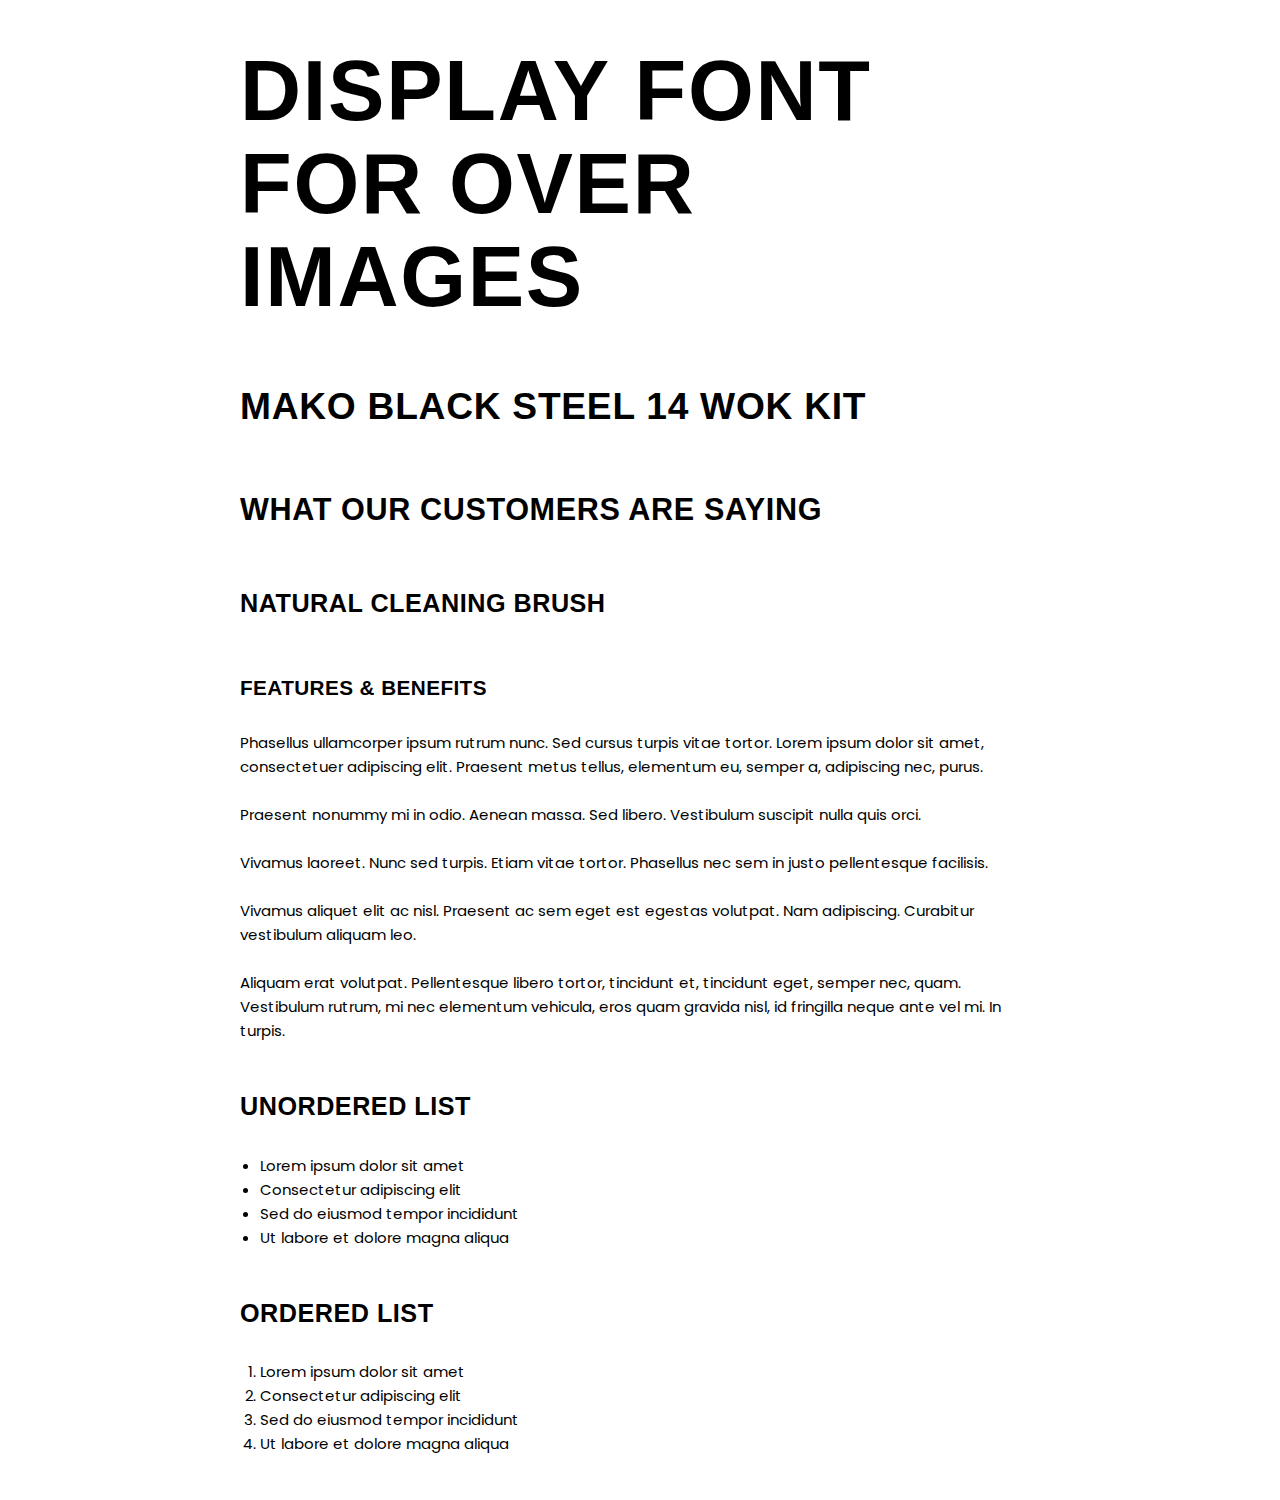
<file: cdh-styleguide-example-poppins.html>
<!DOCTYPE html>
<html lang="en">
<head>
<meta charset="UTF-8">
<meta name="viewport" content="width=device-width, initial-scale=1.0">
<title>Style Guide</title>
<!-- Google Fonts -->
<link href="https://fonts.googleapis.com/css2?family=Open+Sans:wght@400;700&&family=Poppins:wght@300;700&display=swap" rel="stylesheet">
<style>
  body {
    font-family: 'Poppins', sans-serif;
    font-size: 15px;
    line-height: 1.5rem;
    margin: 0;
    padding: 0;
  }
  
  h1, h2, h3, h4, h5, h6 {
    font-family: 'Oswald', sans-serif;
    font-weight: 700;
    margin: 0;
    padding: 24px 0 16px; /* 24px padding at the top and 16px padding at the bottom */
    text-transform: uppercase;
    letter-spacing: 0.02em;
    line-height: 1.25em;
  }
  
  h1 {
    font-size: 37.176px;
    margin-bottom: 20px;
  }

  h1.display {
    font-size: 84.648px;
    margin-bottom: 20px;
    line-height: 1.1em;
  }
  
  h2 {
    font-size: 30.603px;
    margin-bottom: 20px;
  }
  
  h3 {
    font-size: 25.192px;
    margin-bottom: 15px;
  }
  
  h4 {
    font-size: 20.739px;
    margin-bottom: 15px;
  }
  
  h5 {
    font-size: 18px;
    margin-bottom: 10px;
  }
  
  h6 {
    font-size: 16px;
    margin-bottom: 10px;
  }
  
  p {
    margin-bottom: 24px; /* 24px margin at the bottom only */
  }
  
  ul, ol {
    margin-bottom: 24px; /* 24px margin at the bottom only */
    padding-left: 20px;
  }
  
  .container {
    max-width: 800px;
    margin: 0 auto;
    padding: 20px;
  }
</style>
</head>
<body>

<div class="container">
    <h1 class="display">display font for over images</h1>
    <h1>MAKO Black Steel 14 Wok Kit</h1>
  <h2>What our customers are saying</h2>
  <h3>Natural Cleaning Brush</h3>
  <h4>Features &amp; benefits</h4>

  
 <p>Phasellus ullamcorper ipsum rutrum nunc. Sed cursus turpis vitae tortor. Lorem ipsum dolor sit amet, consectetuer adipiscing elit. Praesent metus tellus, elementum eu, semper a, adipiscing nec, purus.</p>

 <p> Praesent nonummy mi in odio. Aenean massa. Sed libero. Vestibulum suscipit nulla quis orci.</p>
    
    <p>Vivamus laoreet. Nunc sed turpis. Etiam vitae tortor. Phasellus nec sem in justo pellentesque facilisis.</p>
    
    <p> Vivamus aliquet elit ac nisl. Praesent ac sem eget est egestas volutpat. Nam adipiscing. Curabitur vestibulum aliquam leo.</p>
    
        <p> Aliquam erat volutpat. Pellentesque libero tortor, tincidunt et, tincidunt eget, semper nec, quam. Vestibulum rutrum, mi nec elementum vehicula, eros quam gravida nisl, id fringilla neque ante vel mi. In turpis.</p>
  
  <h3>Unordered List</h3>
  <ul>
    <li>Lorem ipsum dolor sit amet</li>
    <li>Consectetur adipiscing elit</li>
    <li>Sed do eiusmod tempor incididunt</li>
    <li>Ut labore et dolore magna aliqua</li>
  </ul>
  
  <h3>Ordered List</h3>
  <ol>
    <li>Lorem ipsum dolor sit amet</li>
    <li>Consectetur adipiscing elit</li>
    <li>Sed do eiusmod tempor incididunt</li>
    <li>Ut labore et dolore magna aliqua</li>
  </ol>
</div>

</body>
</html>
</file>
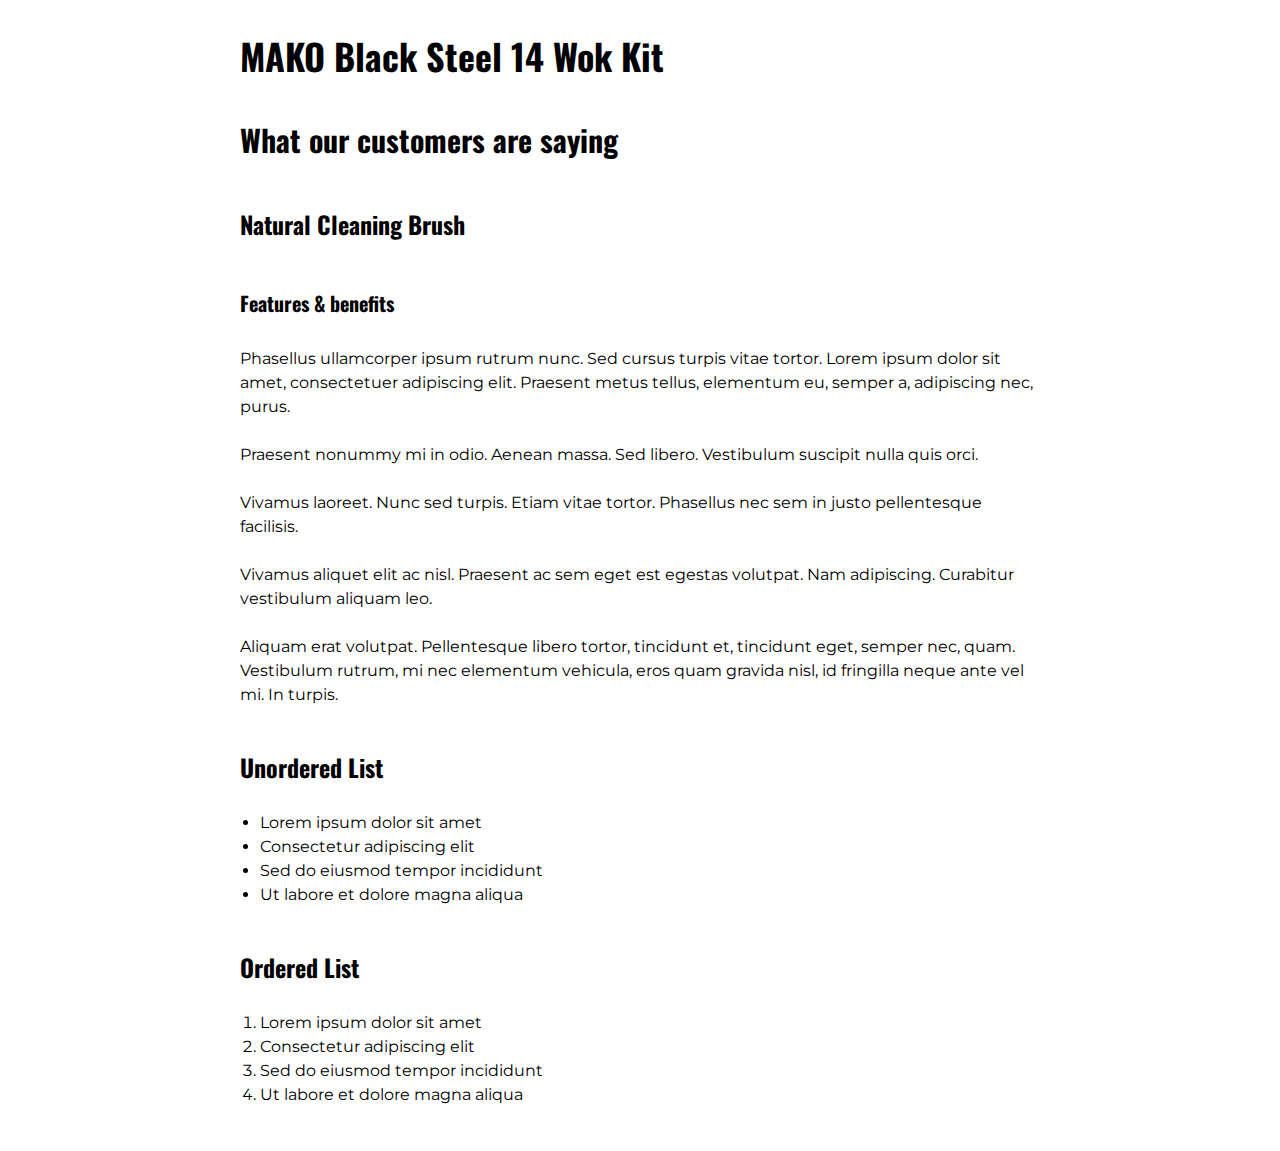
<file: cdh-styleguide-example1.html>
<!DOCTYPE html>
<html lang="en">
<head>
<meta charset="UTF-8">
<meta name="viewport" content="width=device-width, initial-scale=1.0">
<title>Style Guide</title>
<!-- Google Fonts -->
<link href="https://fonts.googleapis.com/css2?family=Montserrat:wght@400;700&family=Oswald:wght@400;700&display=swap" rel="stylesheet">
<style>
  body {
    font-family: 'Montserrat', sans-serif;
    font-size: 16px;
    line-height: 24px; /* 1.5 times the base font size */
    margin: 0;
    padding: 0;
  }
  
  h1, h2, h3, h4, h5, h6 {
    font-family: 'Oswald', sans-serif;
    font-weight: 700;
    margin: 0;
    padding: 24px 0 16px; /* 24px padding at the top and 16px padding at the bottom */
  }
  
  h1 {
    font-size: 36px;
    margin-bottom: 20px;
  }
  
  h2 {
    font-size: 30px;
    margin-bottom: 20px;
  }
  
  h3 {
    font-size: 24px;
    margin-bottom: 15px;
  }
  
  h4 {
    font-size: 20px;
    margin-bottom: 15px;
  }
  
  h5 {
    font-size: 18px;
    margin-bottom: 10px;
  }
  
  h6 {
    font-size: 16px;
    margin-bottom: 10px;
  }
  
  p {
    margin-bottom: 24px; /* 24px margin at the bottom only */
  }
  
  ul, ol {
    margin-bottom: 24px; /* 24px margin at the bottom only */
    padding-left: 20px;
  }
  
  .container {
    max-width: 800px;
    margin: 0 auto;
    padding: 20px;
  }
</style>
</head>
<body>

<div class="container">
  <h1>MAKO Black Steel 14 Wok Kit</h1>
  <h2>What our customers are saying</h2>
  <h3>Natural Cleaning Brush</h3>
  <h4>Features &amp; benefits</h4>

  
 <p>Phasellus ullamcorper ipsum rutrum nunc. Sed cursus turpis vitae tortor. Lorem ipsum dolor sit amet, consectetuer adipiscing elit. Praesent metus tellus, elementum eu, semper a, adipiscing nec, purus.</p>

 <p> Praesent nonummy mi in odio. Aenean massa. Sed libero. Vestibulum suscipit nulla quis orci.</p>
    
    <p>Vivamus laoreet. Nunc sed turpis. Etiam vitae tortor. Phasellus nec sem in justo pellentesque facilisis.</p>
    
    <p> Vivamus aliquet elit ac nisl. Praesent ac sem eget est egestas volutpat. Nam adipiscing. Curabitur vestibulum aliquam leo.</p>
    
        <p> Aliquam erat volutpat. Pellentesque libero tortor, tincidunt et, tincidunt eget, semper nec, quam. Vestibulum rutrum, mi nec elementum vehicula, eros quam gravida nisl, id fringilla neque ante vel mi. In turpis.</p>
  
  <h3>Unordered List</h3>
  <ul>
    <li>Lorem ipsum dolor sit amet</li>
    <li>Consectetur adipiscing elit</li>
    <li>Sed do eiusmod tempor incididunt</li>
    <li>Ut labore et dolore magna aliqua</li>
  </ul>
  
  <h3>Ordered List</h3>
  <ol>
    <li>Lorem ipsum dolor sit amet</li>
    <li>Consectetur adipiscing elit</li>
    <li>Sed do eiusmod tempor incididunt</li>
    <li>Ut labore et dolore magna aliqua</li>
  </ol>
</div>

</body>
</html>
</file>
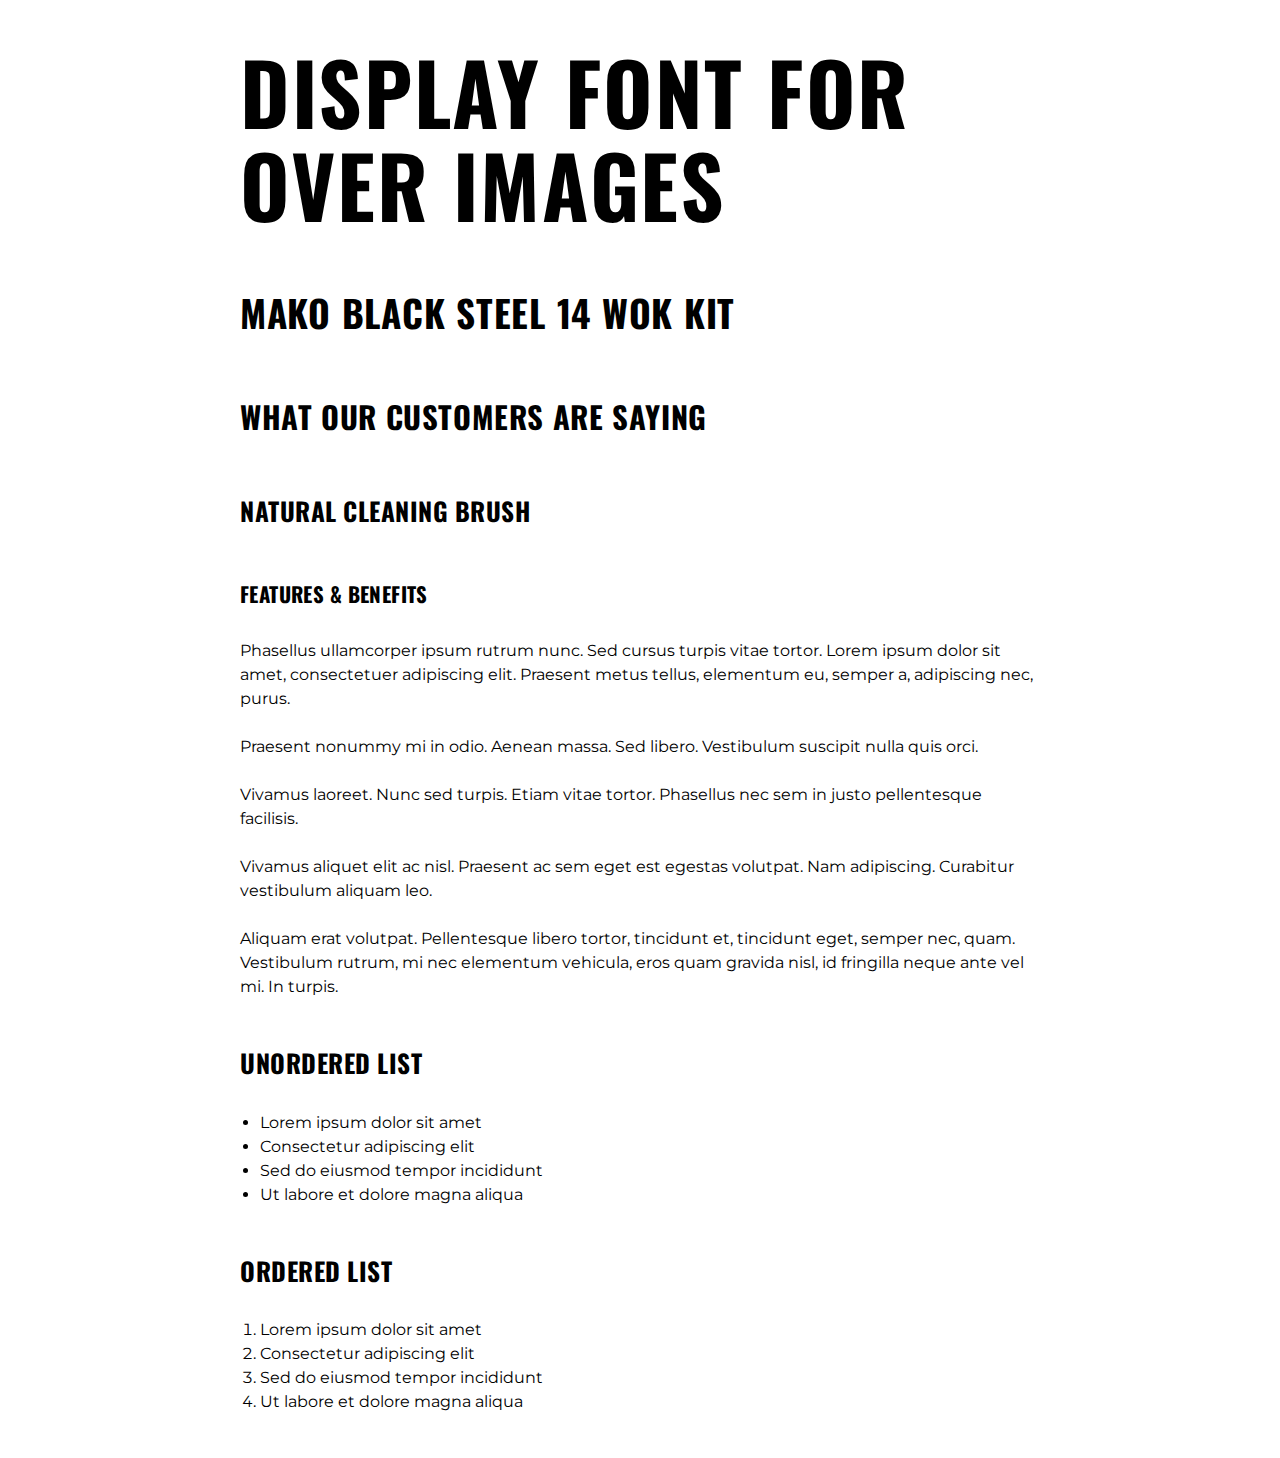
<file: cdh-styleguide-example2.html>
<!DOCTYPE html>
<html lang="en">
<head>
<meta charset="UTF-8">
<meta name="viewport" content="width=device-width, initial-scale=1.0">
<title>Style Guide</title>
<!-- Google Fonts -->
<link href="https://fonts.googleapis.com/css2?family=Montserrat:wght@400;700&family=Oswald:wght@400;700&display=swap" rel="stylesheet">
<style>
  body {
    font-family: 'Montserrat', sans-serif;
    font-size: 16px;
    line-height: 1.5rem;
    margin: 0;
    padding: 0;
  }
  
  h1, h2, h3, h4, h5, h6 {
    font-family: 'Oswald', sans-serif;
    font-weight: 700;
    margin: 0;
    padding: 24px 0 16px; /* 24px padding at the top and 16px padding at the bottom */
    text-transform: uppercase;
    letter-spacing: 0.02em;
    line-height: 1.25em;
  }
  
  h1 {
    font-size: 37.176px;
    margin-bottom: 20px;
  }

  h1.display {
    font-size: 84.648px;
    margin-bottom: 20px;
    line-height: 1.1em;
  }
  
  h2 {
    font-size: 30.603px;
    margin-bottom: 20px;
  }
  
  h3 {
    font-size: 25.192px;
    margin-bottom: 15px;
  }
  
  h4 {
    font-size: 20.739px;
    margin-bottom: 15px;
  }
  
  h5 {
    font-size: 18px;
    margin-bottom: 10px;
  }
  
  h6 {
    font-size: 16px;
    margin-bottom: 10px;
  }
  
  p {
    margin-bottom: 24px; /* 24px margin at the bottom only */
  }
  
  ul, ol {
    margin-bottom: 24px; /* 24px margin at the bottom only */
    padding-left: 20px;
  }
  
  .container {
    max-width: 800px;
    margin: 0 auto;
    padding: 20px;
  }
</style>
</head>
<body>

<div class="container">
    <h1 class="display">display font for over images</h1>
    <h1>MAKO Black Steel 14 Wok Kit</h1>
  <h2>What our customers are saying</h2>
  <h3>Natural Cleaning Brush</h3>
  <h4>Features &amp; benefits</h4>

  
 <p>Phasellus ullamcorper ipsum rutrum nunc. Sed cursus turpis vitae tortor. Lorem ipsum dolor sit amet, consectetuer adipiscing elit. Praesent metus tellus, elementum eu, semper a, adipiscing nec, purus.</p>

 <p> Praesent nonummy mi in odio. Aenean massa. Sed libero. Vestibulum suscipit nulla quis orci.</p>
    
    <p>Vivamus laoreet. Nunc sed turpis. Etiam vitae tortor. Phasellus nec sem in justo pellentesque facilisis.</p>
    
    <p> Vivamus aliquet elit ac nisl. Praesent ac sem eget est egestas volutpat. Nam adipiscing. Curabitur vestibulum aliquam leo.</p>
    
        <p> Aliquam erat volutpat. Pellentesque libero tortor, tincidunt et, tincidunt eget, semper nec, quam. Vestibulum rutrum, mi nec elementum vehicula, eros quam gravida nisl, id fringilla neque ante vel mi. In turpis.</p>
  
  <h3>Unordered List</h3>
  <ul>
    <li>Lorem ipsum dolor sit amet</li>
    <li>Consectetur adipiscing elit</li>
    <li>Sed do eiusmod tempor incididunt</li>
    <li>Ut labore et dolore magna aliqua</li>
  </ul>
  
  <h3>Ordered List</h3>
  <ol>
    <li>Lorem ipsum dolor sit amet</li>
    <li>Consectetur adipiscing elit</li>
    <li>Sed do eiusmod tempor incididunt</li>
    <li>Ut labore et dolore magna aliqua</li>
  </ol>
</div>

</body>
</html>
</file>
